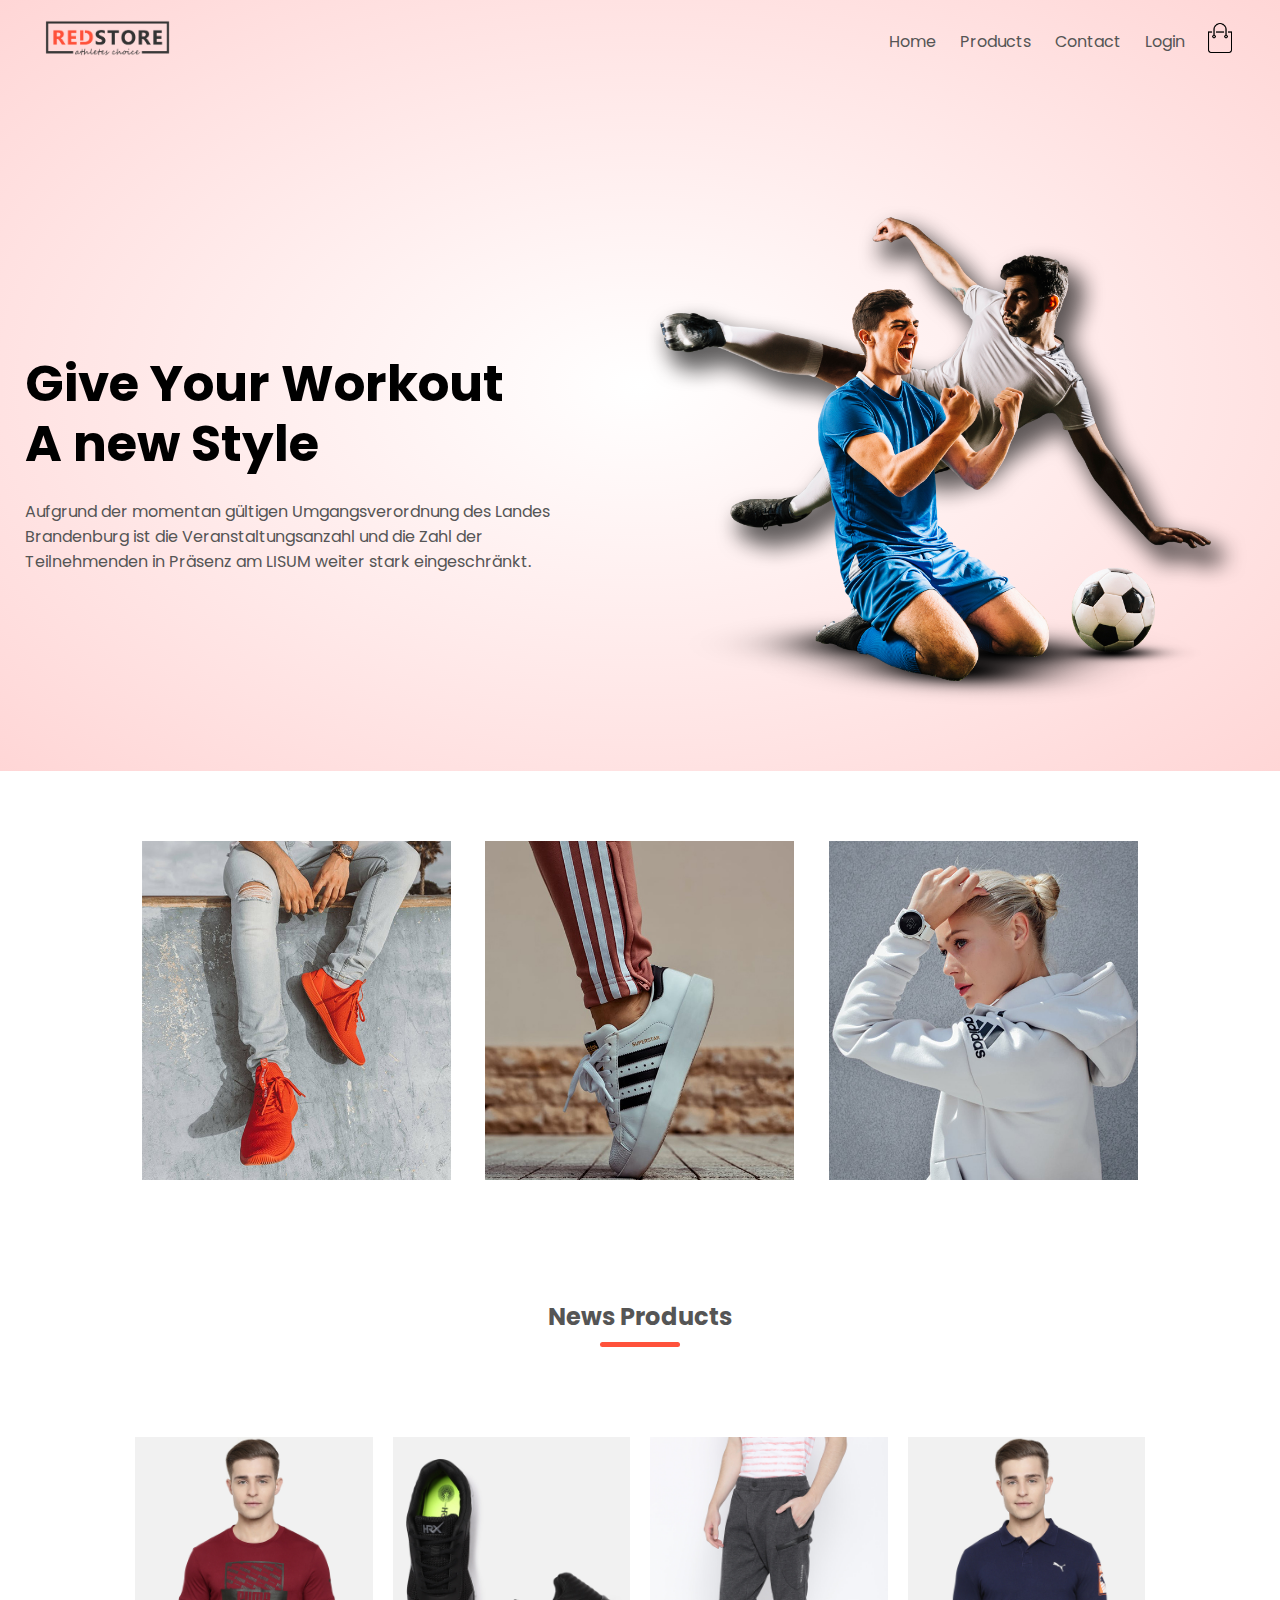
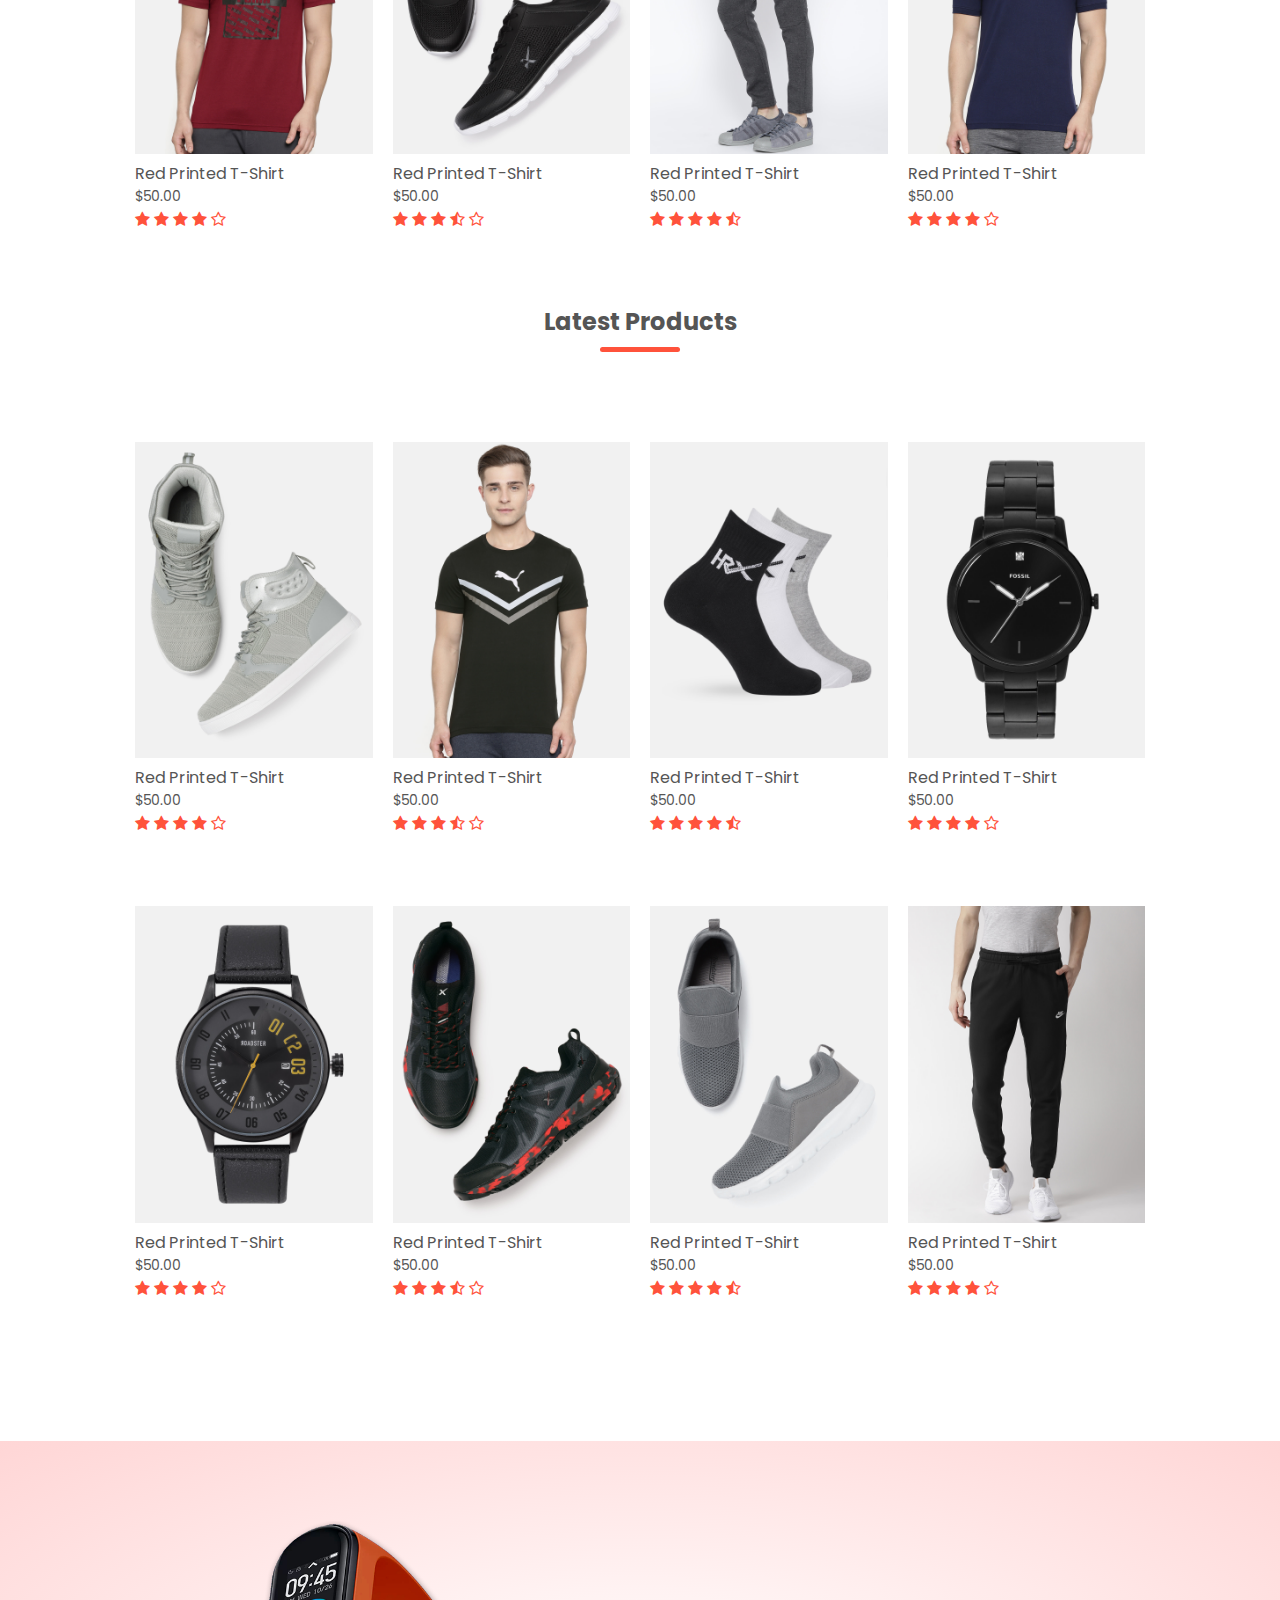
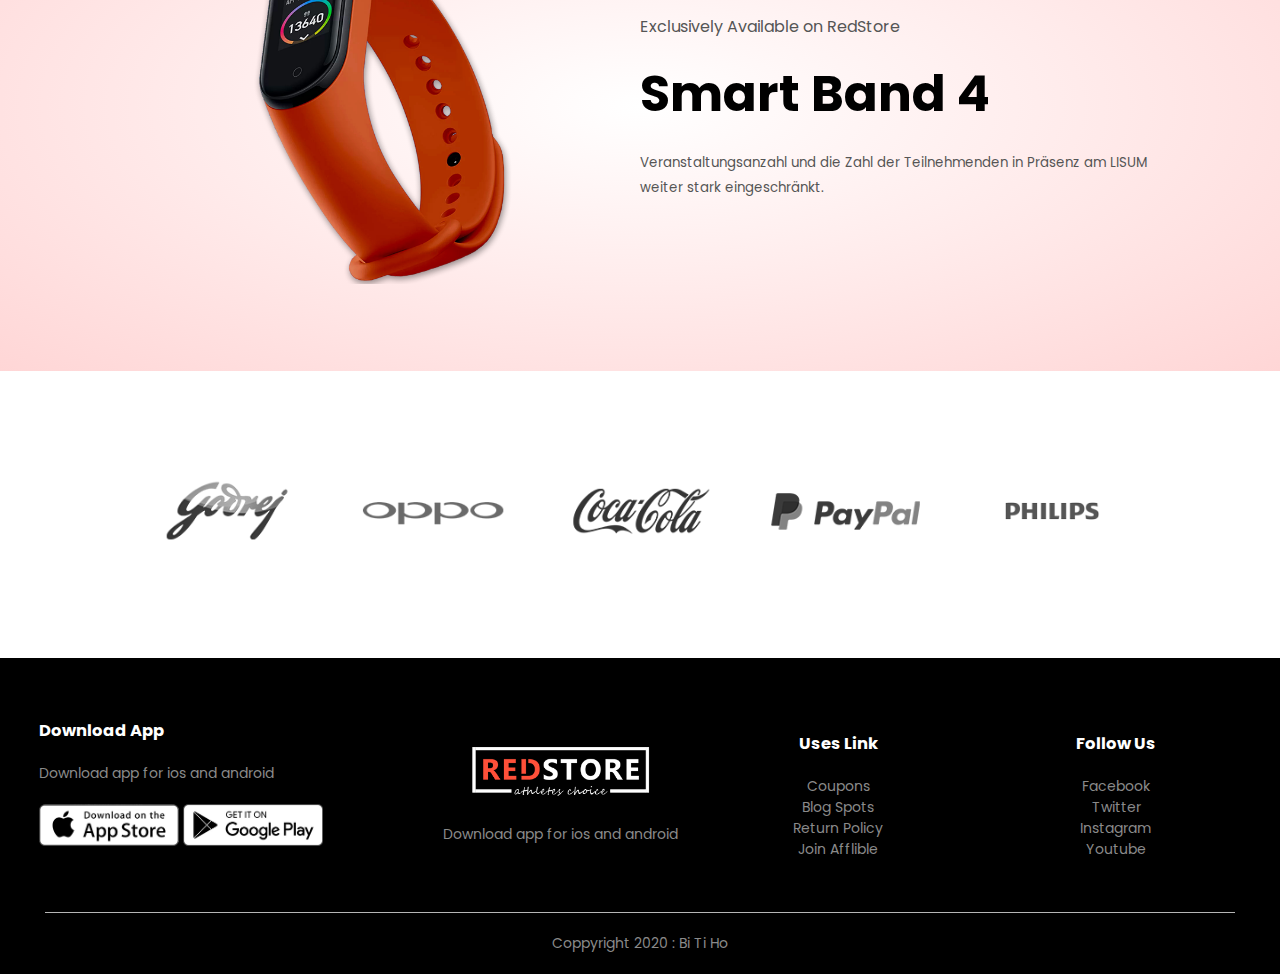
<file: index.html>
<!DOCTYPE html>
<html lang="en">

<head>
    <meta charset="UTF-8">
    <meta name="viewport" content="width=device-width, initial-scale=1.0">
    <title>Home</title>
    <link rel="stylesheet" href="style.css">
    <link rel="preconnect" href="https://fonts.gstatic.com">
    <link rel="preconnect" href="https://fonts.gstatic.com">
    <link href="https://fonts.googleapis.com/css2?family=Poppins:ital,wght@0,200;0,400;1,300&display=swap"
        rel="stylesheet">
    <link rel="stylesheet" href="https://stackpath.bootstrapcdn.com/font-awesome/4.7.0/css/font-awesome.min.css">
</head>

<body>
    <div class="header">
        <div class="container">
            <div class="navbar">
                <div class="logo">
                    <a href="index.html"><img src="images/logo.png" width="125px"></a>
                </div>
                <nav>
                    <ul id="MenuItems">
                        <li><a href="index.html">Home</a></li>
                        <li><a href="products.html">Products</a></li>
                        <li><a href="#">Contact</a></li>
                        <li><a href="login.html">Login</a></li>
                    </ul>
                </nav>
                <a href="cart.html"><img src="images/cart.png" width="30px" height="30px"></a>
                <img src="images/menu.png" class="menu-icon" onclick="menutoggle()">
            </div>
            <div class="row">
                <div class="col-2">
                    <h1>Give Your Workout <br>A new Style</h1>
                    <p>Aufgrund der momentan gültigen Umgangsverordnung des Landes Brandenburg ist die
                        Veranstaltungsanzahl
                        und die Zahl der <br> Teilnehmenden in Präsenz am LISUM weiter stark eingeschränkt.</p>
                </div>
                <div class="col-2">
                    <img src="images/image1.png">
                </div>
            </div>
        </div>
    </div>
    <!-- Category -->
    <div class="categories">
        <div class="small-container">
            <div class="row">
                <div class="col-3">
                    <img src="images/category-1.jpg" alt="">
                </div>
                <div class="col-3">
                    <img src="images/category-2.jpg" alt="">
                </div>
                <div class="col-3">
                    <img src="images/category-3.jpg" alt="">
                </div>
            </div>
        </div>
    </div>
    <!-- products -->
    <div class="small-container">
        <h2 class="title">News Products</h2>
        <div class="row">
            <div class="col-4">
                <img src="images/product-1.jpg">
                <h4>Red Printed T-Shirt</h4>
                <p>$50.00</p>
                <div class="rating">
                    <i class="fa fa-star"></i>
                    <i class="fa fa-star"></i>
                    <i class="fa fa-star"></i>
                    <i class="fa fa-star"></i>
                    <i class="fa fa-star-o"></i>
                </div>
            </div>
            <div class="col-4">
                <img src="images/product-2.jpg">
                <h4>Red Printed T-Shirt</h4>
                <p>$50.00</p>
                <div class="rating">
                    <i class="fa fa-star"></i>
                    <i class="fa fa-star"></i>
                    <i class="fa fa-star"></i>
                    <i class="fa fa-star-half-o"></i>
                    <i class="fa fa-star-o"></i>
                </div>
            </div>
            <div class="col-4">
                <img src="images/product-3.jpg">
                <h4>Red Printed T-Shirt</h4>
                <p>$50.00</p>
                <div class="rating">
                    <i class="fa fa-star"></i>
                    <i class="fa fa-star"></i>
                    <i class="fa fa-star"></i>
                    <i class="fa fa-star"></i>
                    <i class="fa fa-star-half-o"></i>
                </div>
            </div>
            <div class="col-4">
                <img src="images/product-4.jpg">
                <h4>Red Printed T-Shirt</h4>
                <p>$50.00</p>
                <div class="rating">
                    <i class="fa fa-star"></i>
                    <i class="fa fa-star"></i>
                    <i class="fa fa-star"></i>
                    <i class="fa fa-star"></i>
                    <i class="fa fa-star-o"></i>
                </div>
            </div>
        </div>
        <h2 class="title">Latest Products</h2>
        <div class="row">
            <div class="col-4">
                <img src="images/product-5.jpg">
                <h4>Red Printed T-Shirt</h4>
                <p>$50.00</p>
                <div class="rating">
                    <i class="fa fa-star"></i>
                    <i class="fa fa-star"></i>
                    <i class="fa fa-star"></i>
                    <i class="fa fa-star"></i>
                    <i class="fa fa-star-o"></i>
                </div>
            </div>
            <div class="col-4">
                <img src="images/product-6.jpg">
                <h4>Red Printed T-Shirt</h4>
                <p>$50.00</p>
                <div class="rating">
                    <i class="fa fa-star"></i>
                    <i class="fa fa-star"></i>
                    <i class="fa fa-star"></i>
                    <i class="fa fa-star-half-o"></i>
                    <i class="fa fa-star-o"></i>
                </div>
            </div>
            <div class="col-4">
                <img src="images/product-7.jpg">
                <h4>Red Printed T-Shirt</h4>
                <p>$50.00</p>
                <div class="rating">
                    <i class="fa fa-star"></i>
                    <i class="fa fa-star"></i>
                    <i class="fa fa-star"></i>
                    <i class="fa fa-star"></i>
                    <i class="fa fa-star-half-o"></i>
                </div>
            </div>
            <div class="col-4">
                <img src="images/product-8.jpg">
                <h4>Red Printed T-Shirt</h4>
                <p>$50.00</p>
                <div class="rating">
                    <i class="fa fa-star"></i>
                    <i class="fa fa-star"></i>
                    <i class="fa fa-star"></i>
                    <i class="fa fa-star"></i>
                    <i class="fa fa-star-o"></i>
                </div>
            </div>
        </div>
        <div class="row">
            <div class="col-4">
                <img src="images/product-9.jpg">
                <h4>Red Printed T-Shirt</h4>
                <p>$50.00</p>
                <div class="rating">
                    <i class="fa fa-star"></i>
                    <i class="fa fa-star"></i>
                    <i class="fa fa-star"></i>
                    <i class="fa fa-star"></i>
                    <i class="fa fa-star-o"></i>
                </div>
            </div>
            <div class="col-4">
                <img src="images/product-10.jpg">
                <h4>Red Printed T-Shirt</h4>
                <p>$50.00</p>
                <div class="rating">
                    <i class="fa fa-star"></i>
                    <i class="fa fa-star"></i>
                    <i class="fa fa-star"></i>
                    <i class="fa fa-star-half-o"></i>
                    <i class="fa fa-star-o"></i>
                </div>
            </div>
            <div class="col-4">
                <img src="images/product-11.jpg">
                <h4>Red Printed T-Shirt</h4>
                <p>$50.00</p>
                <div class="rating">
                    <i class="fa fa-star"></i>
                    <i class="fa fa-star"></i>
                    <i class="fa fa-star"></i>
                    <i class="fa fa-star"></i>
                    <i class="fa fa-star-half-o"></i>
                </div>
            </div>
            <div class="col-4">
                <img src="images/product-12.jpg">
                <h4>Red Printed T-Shirt</h4>
                <p>$50.00</p>
                <div class="rating">
                    <i class="fa fa-star"></i>
                    <i class="fa fa-star"></i>
                    <i class="fa fa-star"></i>
                    <i class="fa fa-star"></i>
                    <i class="fa fa-star-o"></i>
                </div>
            </div>
        </div>
    </div>
    <!-- offer -->
    <div class="offer">
        <div class="small-container">
            <div class="row">
                <div class="col-2">
                    <img src="images/exclusive.png" class="offer-img">
                </div>
                <div class="col-2">
                    <p>Exclusively Available on RedStore</p>
                    <h1>Smart Band 4</h1>
                    <small>Veranstaltungsanzahl und die Zahl der
                        Teilnehmenden in Präsenz am LISUM weiter stark eingeschränkt.</small>
                </div>
            </div>
        </div>
    </div>
    <!-- brands -->
    <div class="brands">
        <div class="small-container">
            <div class="row">
                <div class="col-5">
                    <img src="images/logo-godrej.png">
                </div>
                <div class="col-5">
                    <img src="images/logo-oppo.png">
                </div>
                <div class="col-5">
                    <img src="images/logo-coca-cola.png">
                </div>
                <div class="col-5">
                    <img src="images/logo-paypal.png">
                </div>
                <div class="col-5">
                    <img src="images/logo-philips.png">
                </div>
            </div>
        </div>
    </div>
    <!-- -------Footer -->
    <div class="footer">
        <div class="container">
            <div class="row">
                <div class="footer-col-1">
                    <h3>Download App</h3>
                    <p>Download app for ios and android</p>
                    <div class="app-logo">
                        <img src="images/app-store.png">
                        <img src="images/play-store.png">

                    </div>
                </div>
                <div class="footer-col-2">
                    <img src="images/logo-white.png">
                    <p>Download app for ios and android</p>
                </div>
                <div class="footer-col-3">
                    <h3>Uses Link</h3>
                    <ul>
                        <li>Coupons</li>
                        <li>Blog Spots</li>
                        <li>Return Policy</li>
                        <li>Join Afflible</li>
                    </ul>
                </div>
                <div class="footer-col-4">
                    <h3>Follow Us</h3>
                    <ul>
                        <li>Facebook</li>
                        <li>Twitter</li>
                        <li>Instagram</li>
                        <li>Youtube</li>
                    </ul>
                </div>
            </div>
            <hr>
            <p class="coppy">Coppyright 2020 : Bi Ti Ho</p>
        </div>
    </div>
</body>
<script>
    var MenuItems = document.getElementById('MenuItems');
    MenuItems.style.maxHeight = "0px";
    function menutoggle() {
        if (MenuItems.style.maxHeight == "0px") {
            MenuItems.style.maxHeight = "200px";

        }
        else {
            MenuItems.style.maxHeight = "0px";
        }
    }
</script>

</html>
</file>
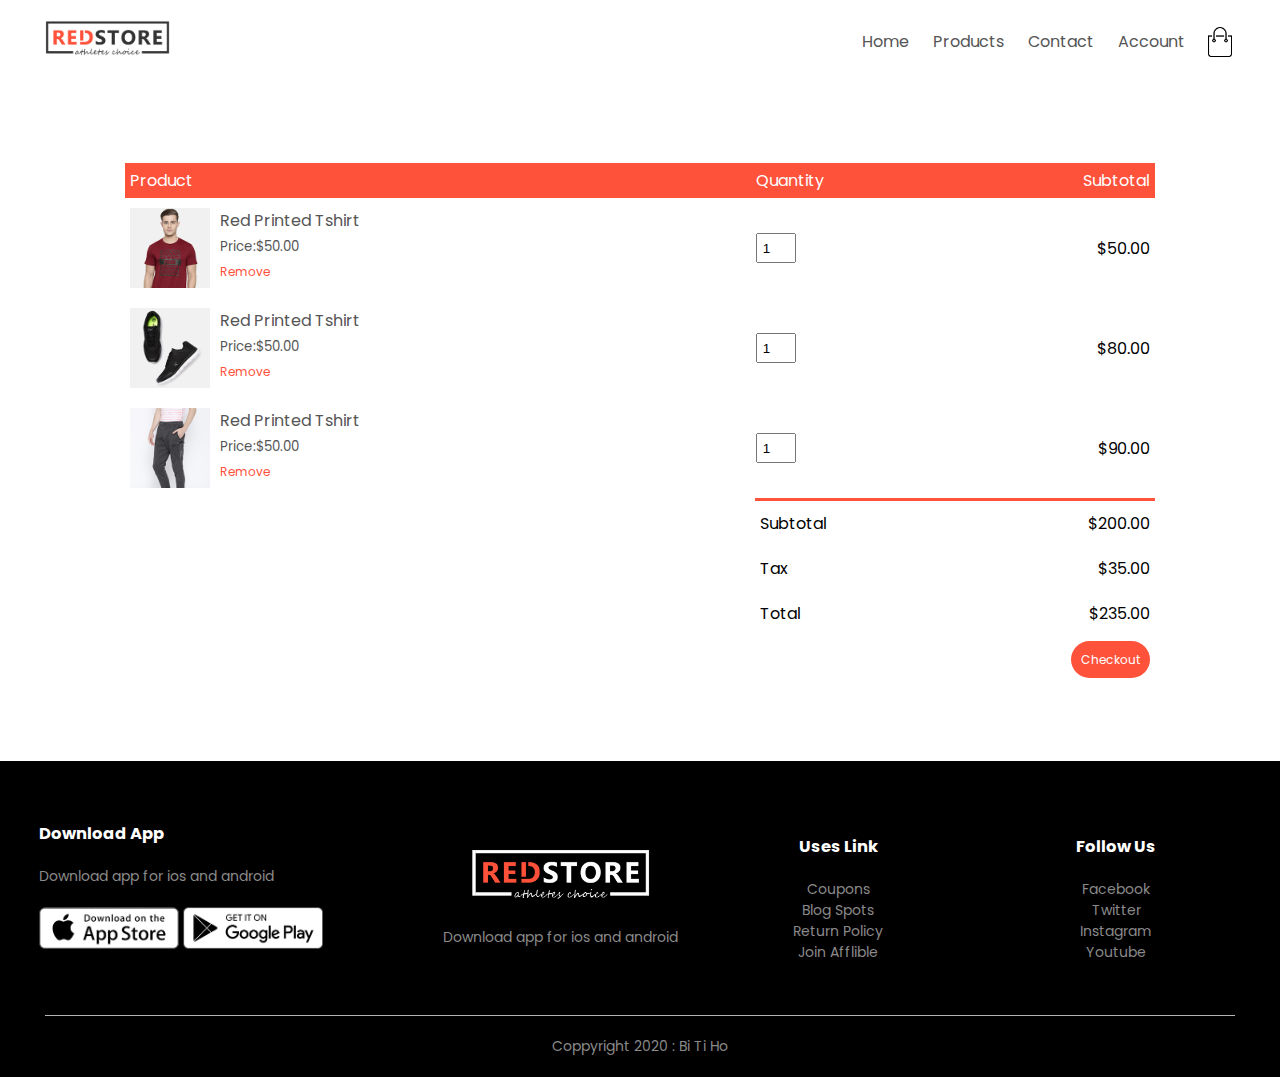
<file: cart.html>
<!DOCTYPE html>
<html lang="en">

<head>
    <meta charset="UTF-8">
    <meta name="viewport" content="width=device-width, initial-scale=1.0">
    <title>Cart</title>
    <link rel="stylesheet" href="style.css">
    <link rel="preconnect" href="https://fonts.gstatic.com">
    <link rel="preconnect" href="https://fonts.gstatic.com">
    <link href="https://fonts.googleapis.com/css2?family=Poppins:ital,wght@0,200;0,400;1,300&display=swap"
        rel="stylesheet">
    <link rel="stylesheet" href="https://stackpath.bootstrapcdn.com/font-awesome/4.7.0/css/font-awesome.min.css">
</head>

<body>
    <div class="container">
        <div class="navbar">
            <div class="logo">
                <img src="images/logo.png" width="125px">
            </div>
            <nav>
                <ul id="MenuItems">
                    <li><a href="index.html">Home</a></li>
                    <li><a href="products.html">Products</a></li>
                    <li><a href="#">Contact</a></li>
                    <li><a href="#">Account</a></li>
                </ul>
            </nav>
            <img src="images/cart.png" width="30px" height="30px">
            <img src="images/menu.png" class="menu-icon" onclick="menutoggle()">
        </div>
    </div>
    <!-- cart item -->
    <div class="small-container cart-page">
        <table>
            <tr>
                <th>Product</th>
                <th>Quantity</th>
                <th>Subtotal</th>
            </tr>
            <tr>
                <td>
                    <div class="cart-info">
                        <img src="images/buy-1.jpg">
                        <div>
                            <p>Red Printed Tshirt</p>
                            <small>Price:$50.00</small>
                            <br>
                            <a href="#">Remove</a>
                        </div>
                    </div>
                </td>
                <td><input type="number" value="1"></td>
                <td>$50.00</td>
            </tr>
            <tr>
                <td>
                    <div class="cart-info">
                        <img src="images/buy-2.jpg">
                        <div>
                            <p>Red Printed Tshirt</p>
                            <small>Price:$50.00</small>
                            <br>
                            <a href="#">Remove</a>
                        </div>
                    </div>
                </td>
                <td><input type="number" value="1"></td>
                <td>$80.00</td>
            </tr>
            <tr>
                <td>
                    <div class="cart-info">
                        <img src="images/buy-3.jpg">
                        <div>
                            <p>Red Printed Tshirt</p>
                            <small>Price:$50.00</small>
                            <br>
                            <a href="#">Remove</a>
                        </div>
                    </div>
                </td>
                <td><input type="number" value="1"></td>
                <td>$90.00</td>
            </tr>
        </table>
        <div class="total-price">
            <table>
                <tr>
                    <td>Subtotal</td>
                    <td>$200.00</td>
                </tr>
                <tr>
                    <td>Tax</td>
                    <td>$35.00</td>
                </tr>
                <tr>
                    <td>Total</td>
                    <td>$235.00</td>
                </tr>
                <tr>
                    <td></td>
                    <td><a href="#" class="btn">Checkout</a></td>
                </tr>
            </table>
    
        </div>



    </div>
    <!-- -------Footer -->
    <div class="footer">
        <div class="container">
            <div class="row">
                <div class="footer-col-1">
                    <h3>Download App</h3>
                    <p>Download app for ios and android</p>
                    <div class="app-logo">
                        <img src="images/app-store.png">
                        <img src="images/play-store.png">

                    </div>
                </div>
                <div class="footer-col-2">
                    <img src="images/logo-white.png">
                    <p>Download app for ios and android</p>
                </div>
                <div class="footer-col-3">
                    <h3>Uses Link</h3>
                    <ul>
                        <li>Coupons</li>
                        <li>Blog Spots</li>
                        <li>Return Policy</li>
                        <li>Join Afflible</li>
                    </ul>
                </div>
                <div class="footer-col-4">
                    <h3>Follow Us</h3>
                    <ul>
                        <li>Facebook</li>
                        <li>Twitter</li>
                        <li>Instagram</li>
                        <li>Youtube</li>
                    </ul>
                </div>
            </div>
            <hr>
            <p class="coppy">Coppyright 2020 : Bi Ti Ho</p>
        </div>
    </div>
</body>
<script>
    var MenuItems = document.getElementById('MenuItems');
    MenuItems.style.maxHeight = "0px";
    function menutoggle() {
        if (MenuItems.style.maxHeight == "0px") {
            MenuItems.style.maxHeight = "200px";

        }
        else {
            MenuItems.style.maxHeight = "0px";
        }
    }
</script>

<script>
    var productImg = document.getElementById('productImg');
    var smallImg = document.getElementsByClassName('small-img');
    smallImg[0].onclick = function () {
        productImg.src = smallImg[0].src;
    }
    smallImg[1].onclick = function () {
        productImg.src = smallImg[1].src;
    }
    smallImg[2].onclick = function () {
        productImg.src = smallImg[2].src;
    }
    smallImg[3].onclick = function () {
        productImg.src = smallImg[3].src;
    }
</script>

</html>
</file>
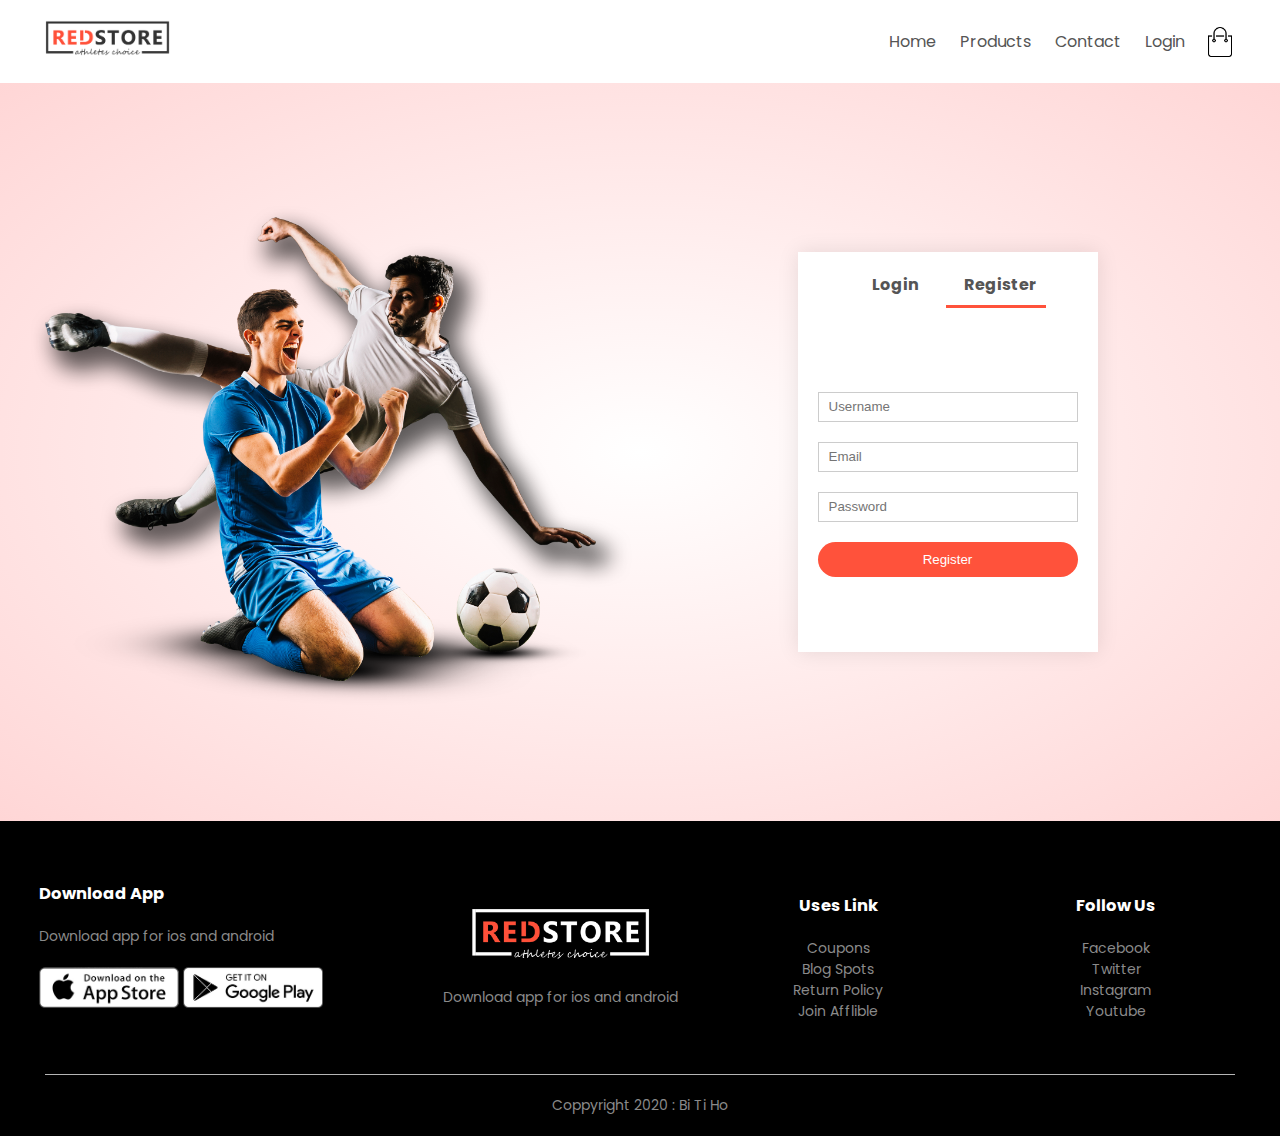
<file: login.html>
<!DOCTYPE html>
<html lang="en">

<head>
    <meta charset="UTF-8">
    <meta name="viewport" content="width=device-width, initial-scale=1.0">
    <title>Login</title>
    <link rel="stylesheet" href="style.css">
    <link rel="preconnect" href="https://fonts.gstatic.com">
    <link rel="preconnect" href="https://fonts.gstatic.com">
    <link href="https://fonts.googleapis.com/css2?family=Poppins:ital,wght@0,200;0,400;1,300&display=swap"
        rel="stylesheet">
    <link rel="stylesheet" href="https://stackpath.bootstrapcdn.com/font-awesome/4.7.0/css/font-awesome.min.css">
</head>

<body>
    <div class="container">
        <div class="navbar">
            <div class="logo">
                <a href="index.html"><img src="images/logo.png" width="125px"></a>
            </div>
            <nav>
                <ul id="MenuItems">
                    <li><a href="index.html">Home</a></li>
                    <li><a href="products.html">Products</a></li>
                    <li><a href="#">Contact</a></li>
                    <li><a href="login.html">Login</a></li>
                </ul>
            </nav>
            <img src="images/cart.png" width="30px" height="30px">
            <img src="images/menu.png" class="menu-icon" onclick="menutoggle()">
        </div>
    </div>
    <!-- cart item -->
    <div class="account-page">
        <div class="container">
            <div class="row">
                <div class="col-2">
                    <img src="images/image1.png" width="100%">
                </div>
                <div class="col-2">
                    <div class="form-container">
                        <div class="form-btn">
                            <span onclick="login()">Login</span>
                            <span onclick="register()">Register</span>
                            <hr id="Indicator">
                        </div>
                        <form id="LoginForm">
                            <input type="text" placeholder="Username">
                            <input type="password" placeholder="Password">
                            <button type="submit" class="btn">Login</button>
                            <a href="#">Forgot Password?</a>
                        </form>

                        <form id="RegForm">
                            <input type="text" placeholder="Username">
                            <input type="text" placeholder="Email">
                            <input type="password" placeholder="Password">
                            <button type="submit" class="btn">Register</button>
                        </form>
                    </div>
                </div>
            </div>
        </div>
    </div>
    <!-- -------Footer -->
    <div class="footer">
        <div class="container">
            <div class="row">
                <div class="footer-col-1">
                    <h3>Download App</h3>
                    <p>Download app for ios and android</p>
                    <div class="app-logo">
                        <img src="images/app-store.png">
                        <img src="images/play-store.png">

                    </div>
                </div>
                <div class="footer-col-2">
                    <img src="images/logo-white.png">
                    <p>Download app for ios and android</p>
                </div>
                <div class="footer-col-3">
                    <h3>Uses Link</h3>
                    <ul>
                        <li>Coupons</li>
                        <li>Blog Spots</li>
                        <li>Return Policy</li>
                        <li>Join Afflible</li>
                    </ul>
                </div>
                <div class="footer-col-4">
                    <h3>Follow Us</h3>
                    <ul>
                        <li>Facebook</li>
                        <li>Twitter</li>
                        <li>Instagram</li>
                        <li>Youtube</li>
                    </ul>
                </div>
            </div>
            <hr>
            <p class="coppy">Coppyright 2020 : Bi Ti Ho</p>
        </div>
    </div>
</body>
<script>
    var MenuItems = document.getElementById('MenuItems');
    MenuItems.style.maxHeight = "0px";
    function menutoggle() {
        if (MenuItems.style.maxHeight == "0px") {
            MenuItems.style.maxHeight = "200px";

        }
        else {
            MenuItems.style.maxHeight = "0px";
        }
    }
</script>

<script>
    var LoginForm = document.getElementById('LoginForm');
    var RegForm = document.getElementById('RegForm');
    var Indicator = document.getElementById('Indicator');


    function register() {
        RegForm.style.transform = "translateX(0px)";
        LoginForm.style.transform = "translateX(0px)";
        Indicator.style.transform = "translateX(100px)";

    }

    function login() {
        RegForm.style.transform = "translateX(300px)";
        LoginForm.style.transform = "translateX(300px)";
        Indicator.style.transform = "translateX(0px)";


    }

</script>

</html>
</file>
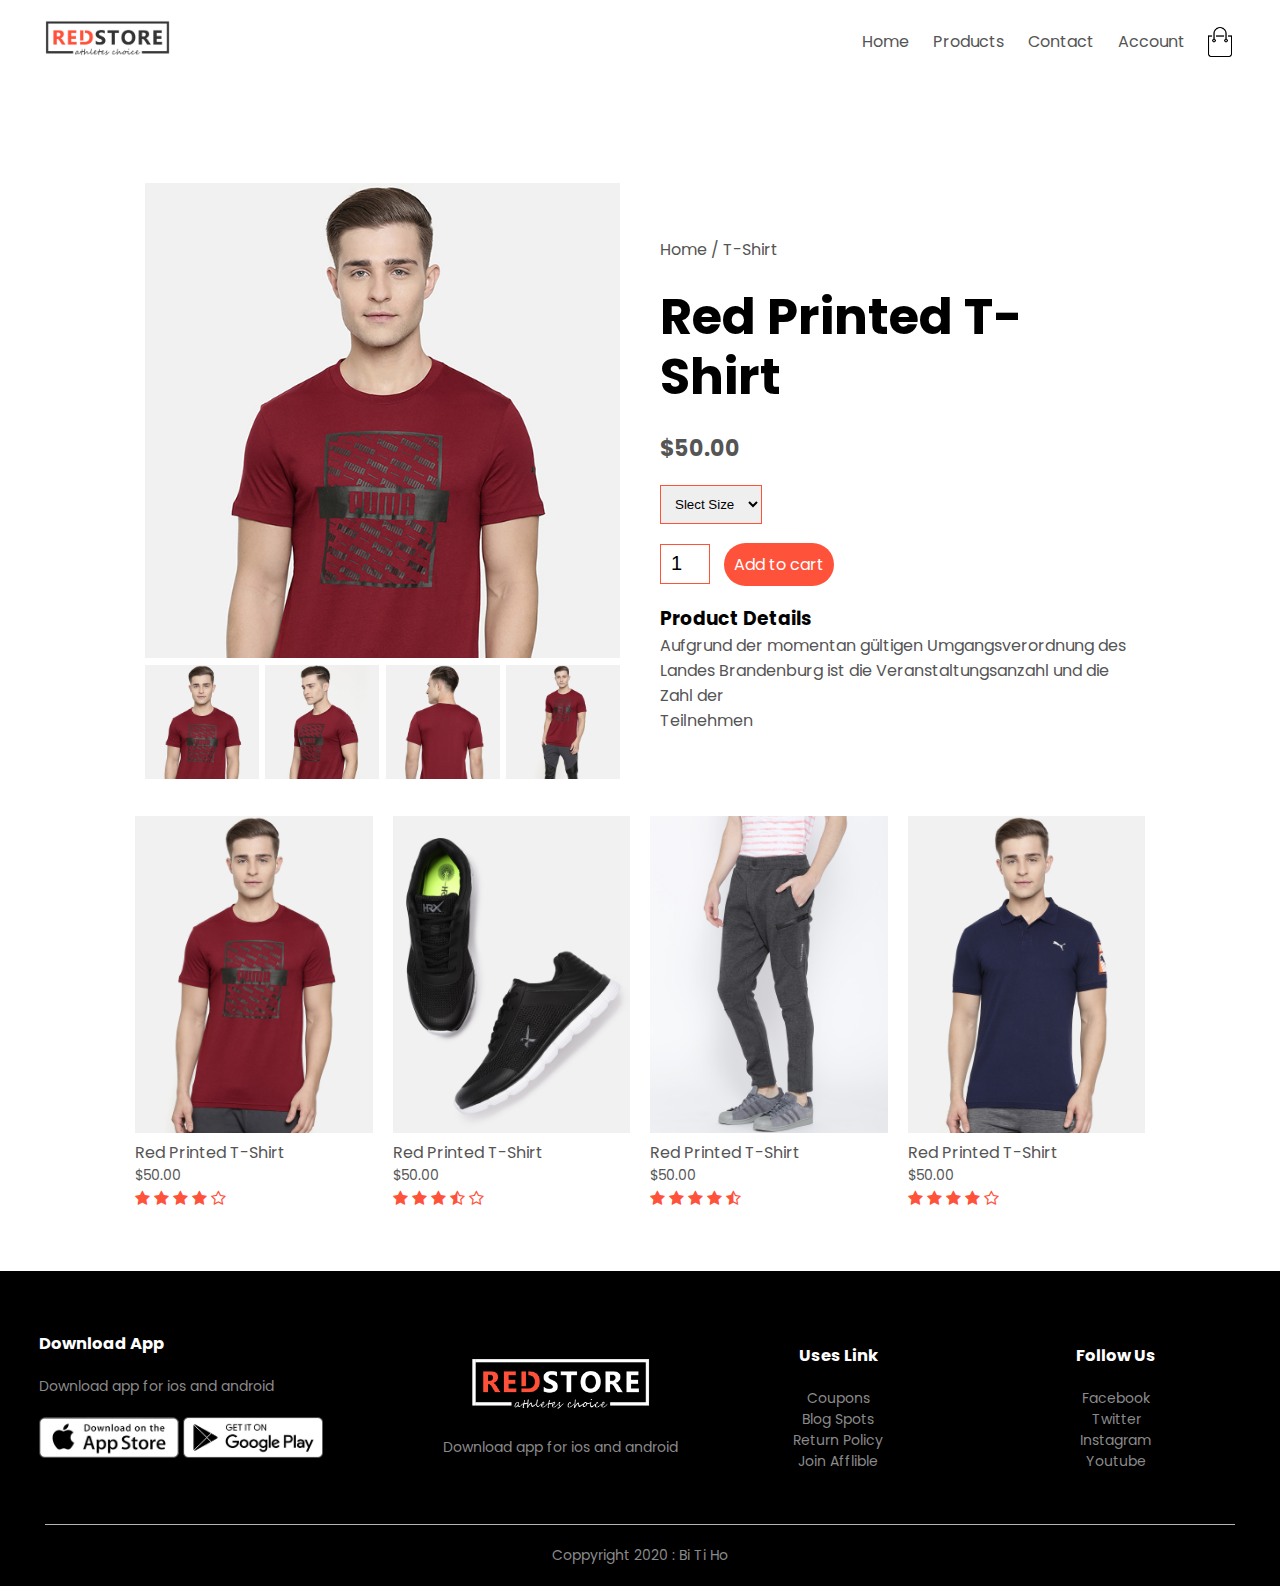
<file: products-detail.html>
<!DOCTYPE html>
<html lang="en">

<head>
    <meta charset="UTF-8">
    <meta name="viewport" content="width=device-width, initial-scale=1.0">
    <title>ProductsDetail</title>
    <link rel="stylesheet" href="style.css">
    <link rel="preconnect" href="https://fonts.gstatic.com">
    <link rel="preconnect" href="https://fonts.gstatic.com">
    <link href="https://fonts.googleapis.com/css2?family=Poppins:ital,wght@0,200;0,400;1,300&display=swap"
        rel="stylesheet">
    <link rel="stylesheet" href="https://stackpath.bootstrapcdn.com/font-awesome/4.7.0/css/font-awesome.min.css">
</head>

<body>
    <div class="container">
        <div class="navbar">
            <div class="logo">
                <img src="images/logo.png" width="125px">
            </div>
            <nav>
                <ul id="MenuItems">
                    <li><a href="index.html">Home</a></li>
                    <li><a href="products.html">Products</a></li>
                    <li><a href="#">Contact</a></li>
                    <li><a href="#">Account</a></li>
                </ul>
            </nav>
            <img src="images/cart.png" width="30px" height="30px">
            <img src="images/menu.png" class="menu-icon" onclick="menutoggle()">
        </div>
    </div>
    <!-- Sigle Product Detail -->
    <div class="small-container single-product">
        <div class="row">
            <div class="col-2">
                <img src="images/gallery-1.jpg" width="100%" id="productImg">
                <div class="small-img-row">
                    <div class="small-img-col">
                        <img src="images/gallery-1.jpg" width="100%" class="small-img">
                    </div>
                    <div class="small-img-col">
                        <img src="images/gallery-2.jpg" width="100%" class="small-img">
                    </div>
                    <div class="small-img-col">
                        <img src="images/gallery-3.jpg" width="100%" class="small-img">
                    </div>
                    <div class="small-img-col">
                        <img src="images/gallery-4.jpg" width="100%" class="small-img">
                    </div>
                </div>
            </div>
            <div class="col-2">
                <p>Home / T-Shirt</p>
                <h1>Red Printed T-Shirt</h1>
                <h4>$50.00</h4>
                <select>
                    <option>Slect Size</option>
                    <option>XXL</option>
                    <option>XL</option>
                    <option>Large</option>
                    <option>Medium</option>
                    <option>Small</option>
                </select>
                <input type="number" value="1">
                <a href="#" class="btn">Add to cart</a>
                <h3>Product Details</h3>
                <p>Aufgrund der momentan gültigen Umgangsverordnung des Landes Brandenburg ist die
                    Veranstaltungsanzahl
                    und die Zahl der <br> Teilnehmen</p>
            </div>
        </div>
    </div>
   
    <div class="small-container">
        <div class="row">
            <div class="col-4">
                <img src="images/product-1.jpg">
                <h4>Red Printed T-Shirt</h4>
                <p>$50.00</p>
                <div class="rating">
                    <i class="fa fa-star"></i>
                    <i class="fa fa-star"></i>
                    <i class="fa fa-star"></i>
                    <i class="fa fa-star"></i>
                    <i class="fa fa-star-o"></i>
                </div>
            </div>
            <div class="col-4">
                <img src="images/product-2.jpg">
                <h4>Red Printed T-Shirt</h4>
                <p>$50.00</p>
                <div class="rating">
                    <i class="fa fa-star"></i>
                    <i class="fa fa-star"></i>
                    <i class="fa fa-star"></i>
                    <i class="fa fa-star-half-o"></i>
                    <i class="fa fa-star-o"></i>
                </div>
            </div>
            <div class="col-4">
                <img src="images/product-3.jpg">
                <h4>Red Printed T-Shirt</h4>
                <p>$50.00</p>
                <div class="rating">
                    <i class="fa fa-star"></i>
                    <i class="fa fa-star"></i>
                    <i class="fa fa-star"></i>
                    <i class="fa fa-star"></i>
                    <i class="fa fa-star-half-o"></i>
                </div>
            </div>
            <div class="col-4">
                <img src="images/product-4.jpg">
                <h4>Red Printed T-Shirt</h4>
                <p>$50.00</p>
                <div class="rating">
                    <i class="fa fa-star"></i>
                    <i class="fa fa-star"></i>
                    <i class="fa fa-star"></i>
                    <i class="fa fa-star"></i>
                    <i class="fa fa-star-o"></i>
                </div>
            </div>
        </div>
    </div>

    <!-- -------Footer -->
    <div class="footer">
        <div class="container">
            <div class="row">
                <div class="footer-col-1">
                    <h3>Download App</h3>
                    <p>Download app for ios and android</p>
                    <div class="app-logo">
                        <img src="images/app-store.png">
                        <img src="images/play-store.png">

                    </div>
                </div>
                <div class="footer-col-2">
                    <img src="images/logo-white.png">
                    <p>Download app for ios and android</p>
                </div>
                <div class="footer-col-3">
                    <h3>Uses Link</h3>
                    <ul>
                        <li>Coupons</li>
                        <li>Blog Spots</li>
                        <li>Return Policy</li>
                        <li>Join Afflible</li>
                    </ul>
                </div>
                <div class="footer-col-4">
                    <h3>Follow Us</h3>
                    <ul>
                        <li>Facebook</li>
                        <li>Twitter</li>
                        <li>Instagram</li>
                        <li>Youtube</li>
                    </ul>
                </div>
            </div>
            <hr>
            <p class="coppy">Coppyright 2020 : Bi Ti Ho</p>
        </div>
    </div>
</body>
<script>
    var MenuItems = document.getElementById('MenuItems');
    MenuItems.style.maxHeight = "0px";
    function menutoggle() {
        if (MenuItems.style.maxHeight == "0px") {
            MenuItems.style.maxHeight = "200px";

        }
        else {
            MenuItems.style.maxHeight = "0px";
        }
    }
</script>

<script>
    var productImg = document.getElementById('productImg');
    var smallImg = document.getElementsByClassName('small-img');
    smallImg[0].onclick = function(){
        productImg.src = smallImg[0].src;
    }
    smallImg[1].onclick = function(){
        productImg.src = smallImg[1].src;
    }
    smallImg[2].onclick = function(){
        productImg.src = smallImg[2].src;
    }
    smallImg[3].onclick = function(){
        productImg.src = smallImg[3].src;
    }
</script>
</html>
</file>
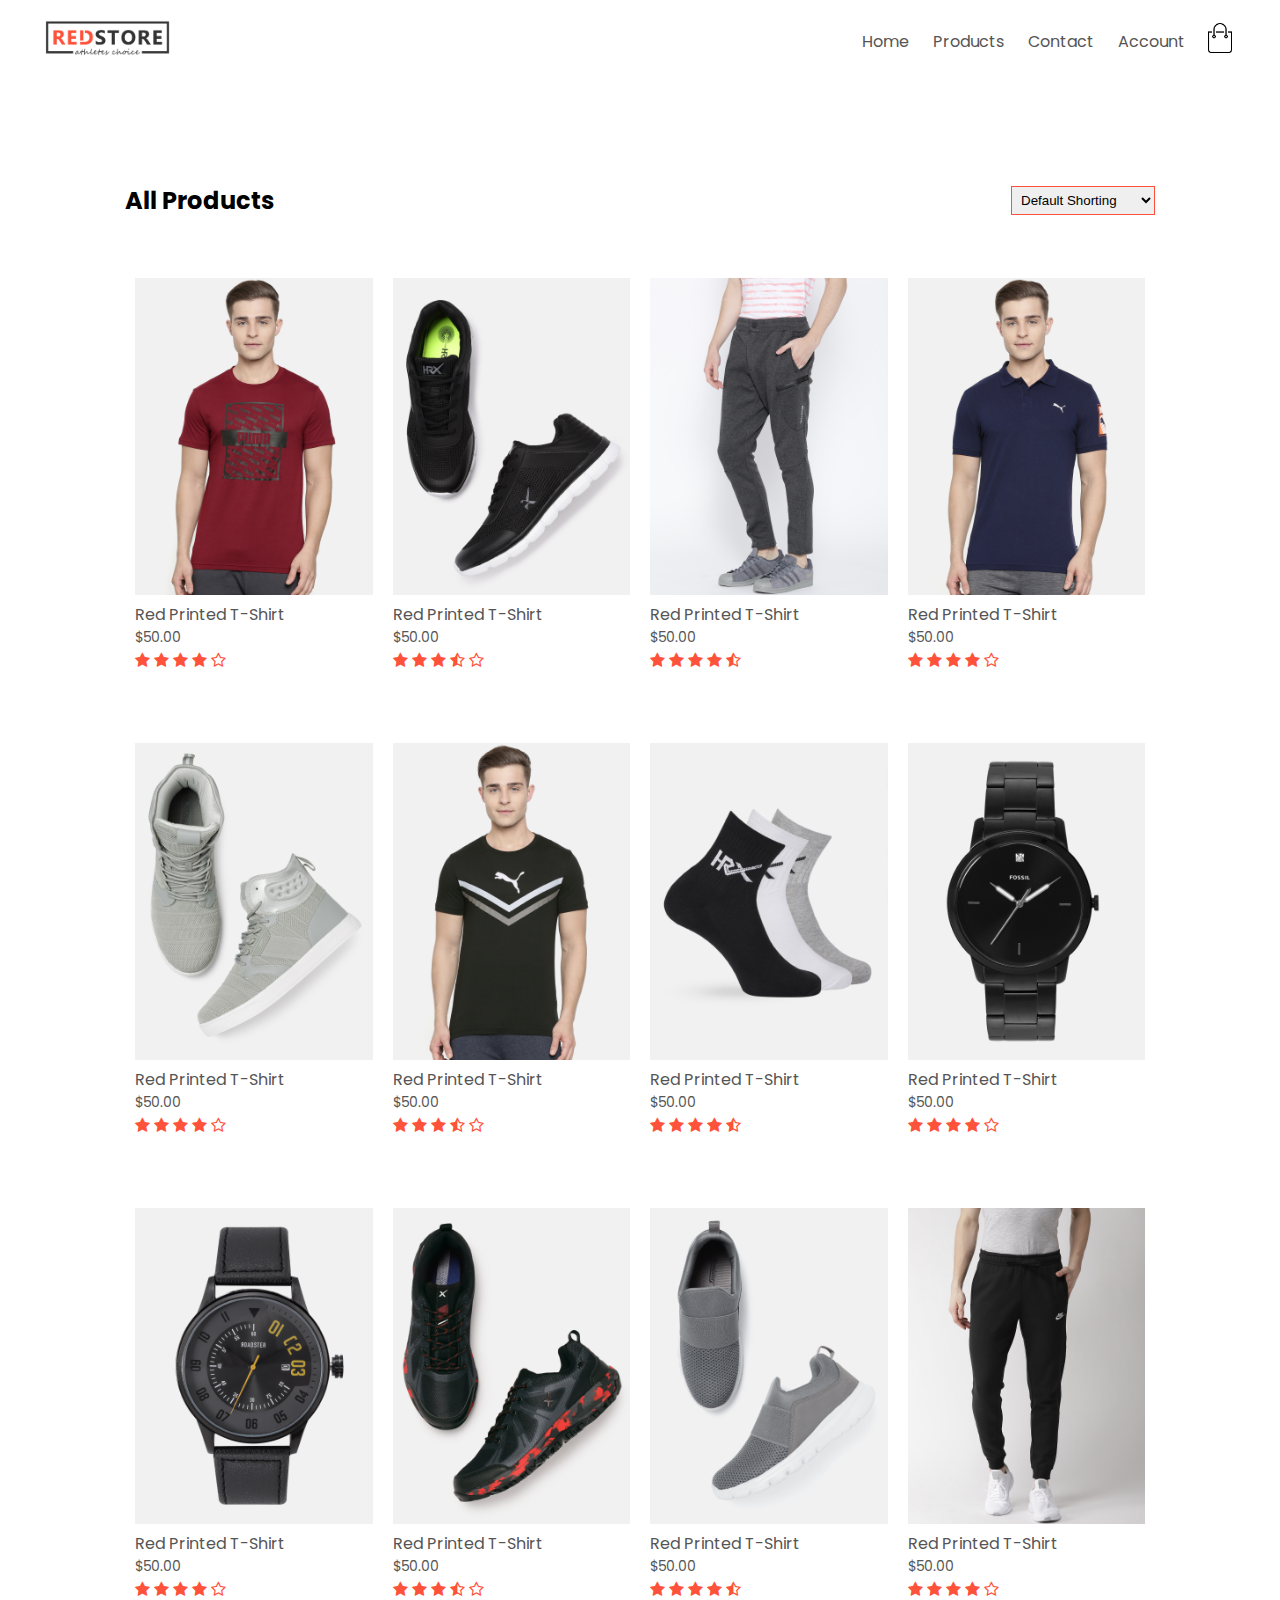
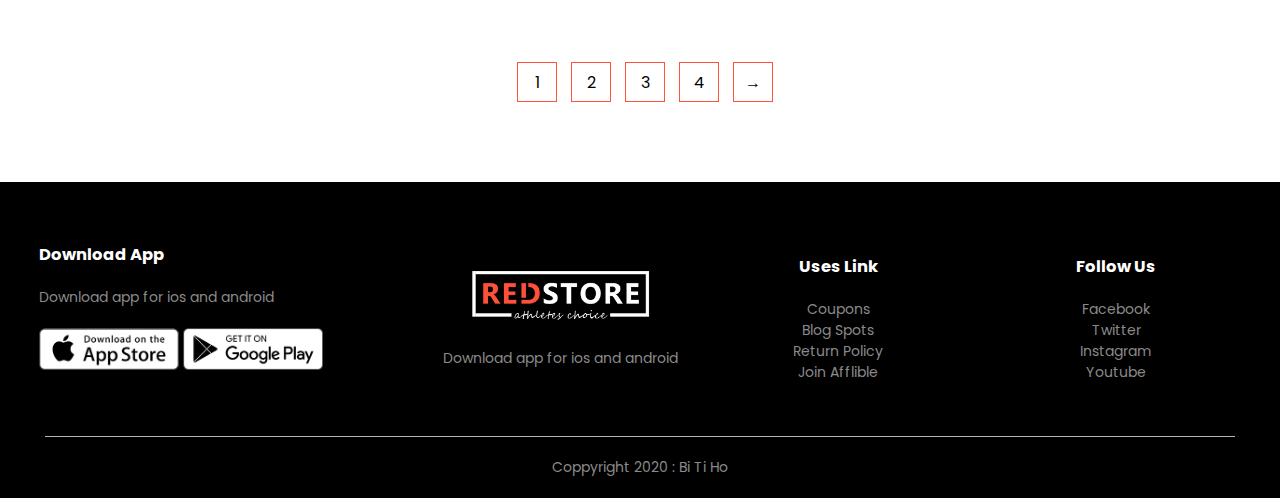
<file: products.html>
<!DOCTYPE html>
<html lang="en">

<head>
    <meta charset="UTF-8">
    <meta name="viewport" content="width=device-width, initial-scale=1.0">
    <title>Products</title>
    <link rel="stylesheet" href="style.css">
    <link rel="preconnect" href="https://fonts.gstatic.com">
    <link rel="preconnect" href="https://fonts.gstatic.com">
    <link href="https://fonts.googleapis.com/css2?family=Poppins:ital,wght@0,200;0,400;1,300&display=swap"
        rel="stylesheet">
    <link rel="stylesheet" href="https://stackpath.bootstrapcdn.com/font-awesome/4.7.0/css/font-awesome.min.css">
</head>

<body>
    <div class="container">
        <div class="navbar">
            <div class="logo">
                <img src="images/logo.png" width="125px">
            </div>
            <nav>
                <ul id="MenuItems">
                    <li><a href="index.html">Home</a></li>
                    <li><a href="products.html">Products</a></li>
                    <li><a href="#">Contact</a></li>
                    <li><a href="#">Account</a></li>
                </ul>
            </nav>
            <a href="cart.html"> <img src="images/cart.png" width="30px" height="30px"></a>
            <img src="images/menu.png" class="menu-icon" onclick="menutoggle()">
        </div>

    </div>

    <div class="small-container">
        <div class="row row-2">
            <h2>All Products</h2>
            <select>
                <option>Default Shorting</option>
                <option>Short by price</option>
                <option>Short by popularity</option>
                <option>Short by rating</option>
                <option>Short by sale</option>
            </select>
        </div>
        <div class="row">
            <div class="col-4">
                <a href="products-detail.html">
                    <img src="images/product-1.jpg">
                </a>
                <h4>Red Printed T-Shirt</h4>
                <p>$50.00</p>
                <div class="rating">
                    <i class="fa fa-star"></i>
                    <i class="fa fa-star"></i>
                    <i class="fa fa-star"></i>
                    <i class="fa fa-star"></i>
                    <i class="fa fa-star-o"></i>
                </div>
            </div>
            <div class="col-4">
                <img src="images/product-2.jpg">
                <h4>Red Printed T-Shirt</h4>
                <p>$50.00</p>
                <div class="rating">
                    <i class="fa fa-star"></i>
                    <i class="fa fa-star"></i>
                    <i class="fa fa-star"></i>
                    <i class="fa fa-star-half-o"></i>
                    <i class="fa fa-star-o"></i>
                </div>
            </div>
            <div class="col-4">
                <img src="images/product-3.jpg">
                <h4>Red Printed T-Shirt</h4>
                <p>$50.00</p>
                <div class="rating">
                    <i class="fa fa-star"></i>
                    <i class="fa fa-star"></i>
                    <i class="fa fa-star"></i>
                    <i class="fa fa-star"></i>
                    <i class="fa fa-star-half-o"></i>
                </div>
            </div>
            <div class="col-4">
                <img src="images/product-4.jpg">
                <h4>Red Printed T-Shirt</h4>
                <p>$50.00</p>
                <div class="rating">
                    <i class="fa fa-star"></i>
                    <i class="fa fa-star"></i>
                    <i class="fa fa-star"></i>
                    <i class="fa fa-star"></i>
                    <i class="fa fa-star-o"></i>
                </div>
            </div>
        </div>
        <div class="row">
            <div class="col-4">
                <img src="images/product-5.jpg">
                <h4>Red Printed T-Shirt</h4>
                <p>$50.00</p>
                <div class="rating">
                    <i class="fa fa-star"></i>
                    <i class="fa fa-star"></i>
                    <i class="fa fa-star"></i>
                    <i class="fa fa-star"></i>
                    <i class="fa fa-star-o"></i>
                </div>
            </div>
            <div class="col-4">
                <img src="images/product-6.jpg">
                <h4>Red Printed T-Shirt</h4>
                <p>$50.00</p>
                <div class="rating">
                    <i class="fa fa-star"></i>
                    <i class="fa fa-star"></i>
                    <i class="fa fa-star"></i>
                    <i class="fa fa-star-half-o"></i>
                    <i class="fa fa-star-o"></i>
                </div>
            </div>
            <div class="col-4">
                <img src="images/product-7.jpg">
                <h4>Red Printed T-Shirt</h4>
                <p>$50.00</p>
                <div class="rating">
                    <i class="fa fa-star"></i>
                    <i class="fa fa-star"></i>
                    <i class="fa fa-star"></i>
                    <i class="fa fa-star"></i>
                    <i class="fa fa-star-half-o"></i>
                </div>
            </div>
            <div class="col-4">
                <img src="images/product-8.jpg">
                <h4>Red Printed T-Shirt</h4>
                <p>$50.00</p>
                <div class="rating">
                    <i class="fa fa-star"></i>
                    <i class="fa fa-star"></i>
                    <i class="fa fa-star"></i>
                    <i class="fa fa-star"></i>
                    <i class="fa fa-star-o"></i>
                </div>
            </div>
        </div>
        <div class="row">
            <div class="col-4">
                <img src="images/product-9.jpg">
                <h4>Red Printed T-Shirt</h4>
                <p>$50.00</p>
                <div class="rating">
                    <i class="fa fa-star"></i>
                    <i class="fa fa-star"></i>
                    <i class="fa fa-star"></i>
                    <i class="fa fa-star"></i>
                    <i class="fa fa-star-o"></i>
                </div>
            </div>
            <div class="col-4">
                <img src="images/product-10.jpg">
                <h4>Red Printed T-Shirt</h4>
                <p>$50.00</p>
                <div class="rating">
                    <i class="fa fa-star"></i>
                    <i class="fa fa-star"></i>
                    <i class="fa fa-star"></i>
                    <i class="fa fa-star-half-o"></i>
                    <i class="fa fa-star-o"></i>
                </div>
            </div>
            <div class="col-4">
                <img src="images/product-11.jpg">
                <h4>Red Printed T-Shirt</h4>
                <p>$50.00</p>
                <div class="rating">
                    <i class="fa fa-star"></i>
                    <i class="fa fa-star"></i>
                    <i class="fa fa-star"></i>
                    <i class="fa fa-star"></i>
                    <i class="fa fa-star-half-o"></i>
                </div>
            </div>
            <div class="col-4">
                <img src="images/product-12.jpg">
                <h4>Red Printed T-Shirt</h4>
                <p>$50.00</p>
                <div class="rating">
                    <i class="fa fa-star"></i>
                    <i class="fa fa-star"></i>
                    <i class="fa fa-star"></i>
                    <i class="fa fa-star"></i>
                    <i class="fa fa-star-o"></i>
                </div>
            </div>
            <div class="page-btn">
                <span>1</span>
                <span>2</span>
                <span>3</span>
                <span>4</span>
                <span>&#8594;</span>
            </div>
        </div>
    </div>

    <!-- -------Footer -->
    <div class="footer">
        <div class="container">
            <div class="row">
                <div class="footer-col-1">
                    <h3>Download App</h3>
                    <p>Download app for ios and android</p>
                    <div class="app-logo">
                        <img src="images/app-store.png">
                        <img src="images/play-store.png">

                    </div>
                </div>
                <div class="footer-col-2">
                    <img src="images/logo-white.png">
                    <p>Download app for ios and android</p>
                </div>
                <div class="footer-col-3">
                    <h3>Uses Link</h3>
                    <ul>
                        <li>Coupons</li>
                        <li>Blog Spots</li>
                        <li>Return Policy</li>
                        <li>Join Afflible</li>
                    </ul>
                </div>
                <div class="footer-col-4">
                    <h3>Follow Us</h3>
                    <ul>
                        <li>Facebook</li>
                        <li>Twitter</li>
                        <li>Instagram</li>
                        <li>Youtube</li>
                    </ul>
                </div>
            </div>
            <hr>
            <p class="coppy">Coppyright 2020 : Bi Ti Ho</p>
        </div>
    </div>
</body>
<script>
    var MenuItems = document.getElementById('MenuItems');
    MenuItems.style.maxHeight = "0px";
    function menutoggle() {
        if (MenuItems.style.maxHeight == "0px") {
            MenuItems.style.maxHeight = "200px";

        }
        else {
            MenuItems.style.maxHeight = "0px";
        }
    }
</script>

</html>
</file>
<file: style.css>
* {
    margin: 0;
    padding: 0;
    box-sizing: border-box;
}
body{
    font-family: 'Poppins', sans-serif;

}
.navbar {
    display: flex;
    align-items: center;
    padding: 20px;
 
}
nav{
    flex:1;
 
    text-align: right;
}
nav ul {
    display: inline-block;
    list-style-type: none;
}
nav ul li {
    display: inline-block;
    margin-right: 20px;
    color: #555;
}
a{
    text-decoration: none;
    color:#555;
}
p{
    color: #555;

}
.container{
    max-width: 1300px;
    margin: auto;
    padding-left: 25px;
    padding-right: 25px;

}
.row{
    display: flex;
    align-items: center;
    flex-wrap:wrap;
    justify-content: space-around;
}
.col-2{
    flex-basis: 50%;
    min-width: 300px;
}
.col-2 img {
    max-width: 100%;
    padding: 50px 0;
}
.col-2 h1{
    font-size: 50px;
    line-height: 60px;
    margin: 25px 0;
}
.header{
    background: radial-gradient(#fff,#ffd6d6);
}
.header .row{
    margin-top: 50px;
}
/* -----------------Category----------------- */
.categories {
    margin: 70px 0;
}
.col-3{
    flex-basis: 30%;
    min-width: 250px;
    margin-bottom: 30px;
}
.col-3 img{
    width: 100%;
}
.small-container{
    max-width: 1080px;
    margin: auto;
    padding-left: 25px;
    padding-right: 25px;
}
/* products */
.col-4{
    
flex-basis: 25%;
padding: 10px;
min-width: 200px;
margin-bottom: 50px;
transition: ease-in-out 0.2s;
}
.col-4 img{
    width: 100%;
}
.title{
    text-align: center;
    margin: 0 auto 80px;
    position: relative;
    line-height: 60px;
    color: #555;
}
.title::after{
    content: '';
    background: #ff523b;
    width: 80px;
    height: 5px;
    border-radius: 5px;
    position: absolute;
    bottom: 0;
    left: 50%;
    transform: translateX(-50%);
}
h4{
    color: #555;
    font-weight: normal;
}
.col-4 p{
    font-size: 14px;
}
.rating .fa{
    color: #ff523b;
}
.col-4:hover{
    transform: translateY(-5px);
}
/* .offer */
.offer{
    background: radial-gradient(#fff,#ffd6d6);
    margin-top: 80px;
    padding: 30px 0;
}
.col-2 .offer-img{
    padding: 50px;
}
small{
    color:#555;
}
/* brands */
.brands{
    margin: 100px auto;

}
.col-5{
    width: 160px;
}
.col-5 img{
    width: 100%;
    cursor: pointer;
    filter: grayscale(100%);
}
.col-5 img:hover{
    filter: grayscale(0);
}
/* footer */
.footer{
    background: #000;
    color:#8a8a8a;
    font-size: 14px;
    padding:60px 0 20px;

}
.footer p {
    color:#8a8a8a;
}
.footer h3{
    color: #fff;
    margin-bottom: 20px;
}
.footer-col-1, .footer-col-2,.footer-col-3,.footer-col-4{
    min-width: 250px;
    margin-bottom: 20px;
}
.footer-col-1 p{
    margin-bottom: 20px;

}
.footer-col-1{
    flex-basis: 30%;
}
.footer-col-2{
    flex-basis: 1;
    text-align: center;
}
.footer-col-2 img{
    width: 180px;
    margin-bottom: 20px;
}
.footer-col-3, .footer-col-4{
    flex-basis: 12%;
    text-align: center;
}
ul{
    list-style-type: none;
}
.app-logo{
    margin-bottom: 20px;
}
.app-logo img{
    max-width: 140px;
}
.footer hr{
    border: none;
    background: #b5b5b5;
    height: 1px;
    margin: 20px;
}
.coppy{
    text-align: center;
}
.menu-icon{
    width: 28px;
    margin-left: 20px;
    display: none;
}
/* media query for menuuu */
@media only screen and (max-width:800px){
    nav ul{
        position: absolute;
        top: 70px;
        left: 0;
        background: #333;
        width: 100%;
        overflow: hidden;
        transition: ease 0.5s;
    }
    nav ul li{
        display: block;
        margin-right: 50px;
        margin-top:10px ;
        margin-bottom:10px ;

    }
    nav ul li a{
        color: #fff;
    }
    .menu-icon{
        display: block;
        cursor: pointer;
    }
}
@media only screen and (max-width:600px){
    .row{
        text-align: center;
    }
    .col-2,col-3,col-4{
        flex-basis: 100%;
    }
    .single-product .row{
        text-align: left;
    }
    .single-product .col-2{
        padding: 20px 0;
    }
    .single-product h1{
        font-size: 26px;
        line-height: 32px;
    }
    .cart-info p{
        display: none;
    }
   
}
/* Product page */
.row-2{
    justify-content: space-between;
    margin:100px auto 50px;
}
select{
    border:1px solid #ff523b;
    padding:5px
}
select{
    outline: none;
}
.page-btn{
    margin: 0 auto 80px;
}
.page-btn span{
    display: inline-block;
    border:1px solid #ff523b;
    margin-left: 10px;
    width: 40px;
    height: 40px;
    text-align: center;
    line-height: 40px;
    cursor: pointer;
}
.page-btn span:hover{
    background-color: #ff523b;
    color: #fff;
}
.btn{
    background-color: #ff523b;
    padding: 10px;
    border-radius: 50px;
    cursor: pointer;
    color: white;
}
.single-product{
    margin-top: 80px;
}
.single-product .col-2 img{
    padding: 0;
}
.single-product .col-2{
    padding: 20px;
}
.single-product h4 {
    margin: 20px 0;
    font-size: 22px;
    font-weight: bold;
}
.single-product select{
    display: block;
    padding: 10px;
    margin-top: 20px;
    margin-bottom: 20px;
}
.single-product input{
    margin-bottom: 20px;
    width: 50px;
    height: 40px;
    padding-left: 10px;
    font-size: 20px;
    margin-right: 10px;
    border: 1px solid #ff523b;
}
input:focus{
    outline: none;
}
.small-img-row{
    display: flex;
    justify-content: space-between;
}
.small-img-col{
    flex-basis: 24%;
    cursor: pointer;
}


/* cartttttttttttttttt */
.cart-page {
    margin: 80px auto;

}
table{
    width: 100%;
    border-collapse: collapse;
}
.cart-info{
    display: flex;
    flex-wrap: wrap;
}
th{
    text-align: left;
    padding: 5px;
    color: #fff;
    background-color: #ff523b;
    font-weight: normal;

}
td{
    padding: 10px 5px;
}
td input{
    width: 40px;
    height: 30px;
    padding: 5px;
}
td a{
    color: #ff523b;
    font-size: 12px;
}
td img{
    width: 80px;
    height: 80px;
    margin-right: 10px;
}
.total-price{
    display: flex;
    justify-content: flex-end;
}
.total-price table{
    border-top: 3px solid #ff523b;
    width: 100%;
    max-width: 400px;
}
td:last-child{
    text-align: right;
}
th:last-child{
    text-align: right;
}


/* login */
.account-page{
    padding: 50px 0;
    background: radial-gradient(#fff,#ffd6d6);
}
.form-container{
    background: #fff;
    width: 300px;
    height: 400px;
    position: relative;
    text-align: center;
    padding: 20px 0;
    margin: auto;
    box-shadow: 0 0 20px 0 rgba(0, 0, 0, 0.1);
    overflow: hidden;
}
.form-container span{
    font-weight: bold;
    padding: 0 10px;
    color: #555;
    cursor: pointer;
    width: 100px;
    display: inline-block;
}
.form-btn{
    display: inline-block;

}
.form-container form{
    max-width: 300px;
    padding: 0 20px;
    position: absolute;
    top: 130px;
    transition: transform 1s;
}
form input {
    width: 100%;
    height: 30px;
    margin: 10px 0;
    padding: 0 10px;
    border: 1px solid #ccc;
}
form .btn{
    width: 100%;
    border:none;
    cursor: pointer;
    margin: 10px 0;
}
form .btn:focus{
    outline: none;
}
#LoginForm{
    left: -300px;
}
#RegForm{
    left: 0;
}
form a{
    font-size: 12px;
}
#Indicator{
    width: 100px;
    border: none;
    background: #ff523b;
    height: 3px;
    margin-top: 8px;
    transform: translateX(100px);
    transition: transform 1s;

}
</file>
